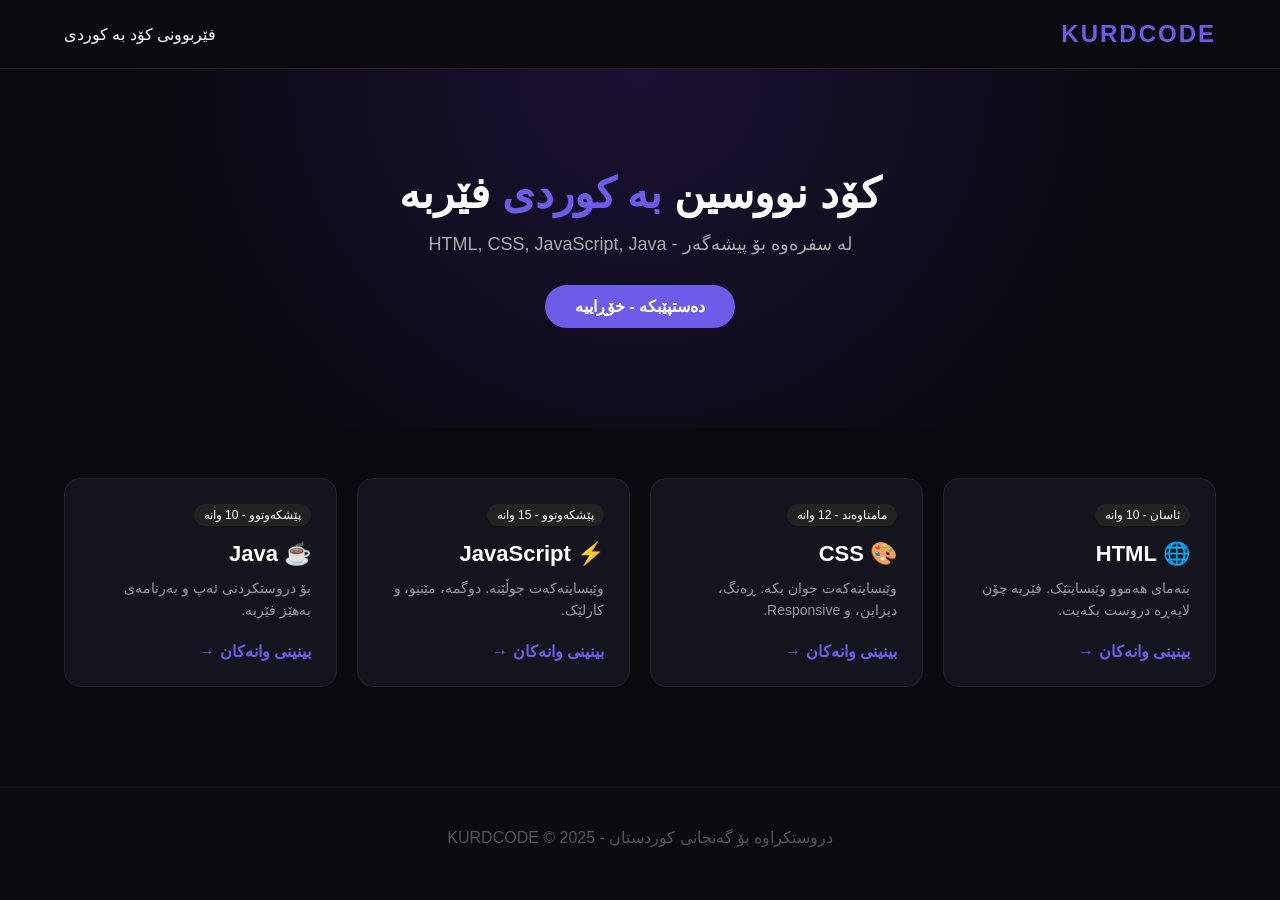
<file: index.html>
<!DOCTYPE html>
<html lang="ku" dir="rtl">
<head>
<meta charset="UTF-8">
<meta name="viewport" content="width=device-width, initial-scale=1.0">
<title>KURDCODE - فێربوونی کۆد بە کوردی</title>
<style>
*{margin:0;padding:0;box-sizing:border-box}
body{font-family:sans-serif;background:#0a0a0f;color:white}
header{padding:20px 5%;display:flex;justify-content:space-between;align-items:center;border-bottom:1px solid #222}
.logo{font-weight:900;font-size:24px;letter-spacing:2px;color:#6C5CE7}
.hero{text-align:center;padding:100px 20px;background: radial-gradient(circle at top, #1a1033 0%, #0a0a0f 70%)}
.hero h1{font-size:42px;margin-bottom:15px}
.hero span{color:#6C5CE7}
.hero p{color:#aaa;font-size:18px;margin-bottom:30px}
.btn{background:#6C5CE7;color:white;padding:12px 30px;border-radius:30px;text-decoration:none;display:inline-block;font-weight:bold}
.courses{display:grid;grid-template-columns:repeat(auto-fit,minmax(250px,1fr));gap:20px;padding:50px 5%}
.card{background:#14141f;border:1px solid #222;border-radius:16px;padding:25px;transition:.3s}
.card:hover{transform:translateY(-5px);border-color:#6C5CE7}
.card h3{font-size:22px;margin-bottom:10px}
.card p{color:#999;font-size:14px;margin-bottom:20px;line-height:1.6}
.tag{display:inline-block;background:#222;padding:4px 10px;border-radius:20px;font-size:12px;margin-bottom:15px}
.card a{color:#6C5CE7;text-decoration:none;font-weight:bold}
footer{text-align:center;padding:40px;color:#555;border-top:1px solid #111;margin-top:50px}
</style>
</head>
<body>
<header>
<div class="logo">KURDCODE</div>
<div>فێربوونی کۆد بە کوردی</div>
</header>

<section class="hero">
<h1>کۆد نووسین <span>بە کوردی</span> فێربە</h1>
<p>لە سفرەوە بۆ پیشەگەر - HTML, CSS, JavaScript, Java</p>
<a href="#courses" class="btn">دەستپێبکە - خۆڕاییە</a>
</section>

<section class="courses" id="courses">
<div class="card">
<div class="tag">ئاسان - 10 وانە</div>
<h3>🌐 HTML</h3>
<p>بنەمای هەموو وێبسایتێک. فێربە چۆن لاپەڕە دروست بکەیت.</p>
<a href="html.html">بینینی وانەکان →</a>
</div>
<div class="card">
<div class="tag">مامناوەند - 12 وانە</div>
<h3>🎨 CSS</h3>
<p>وێبسایتەکەت جوان بکە. ڕەنگ، دیزاین، و Responsive.</p>
<a href="css.html">بینینی وانەکان →</a>
</div>
<div class="card">
<div class="tag">پێشکەوتوو - 15 وانە</div>
<h3>⚡️ JavaScript</h3>
<p>وێبسایتەکەت جوڵێنە. دوگمە، مێنیو، و کارلێک.</p>
<a href="javascript.html">بینینی وانەکان →</a>
</div>
<div class="card">
<div class="tag">پێشکەوتوو - 10 وانە</div>
<h3>☕️ Java</h3>
<p>بۆ دروستکردنی ئەپ و بەرنامەی بەهێز فێربە.</p>
<a href="java.html">بینینی وانەکان →</a>
</div>
</section>

<footer>دروستکراوە بۆ گەنجانی کوردستان - 2025 © KURDCODE</footer>
</body>
</html>
</file>
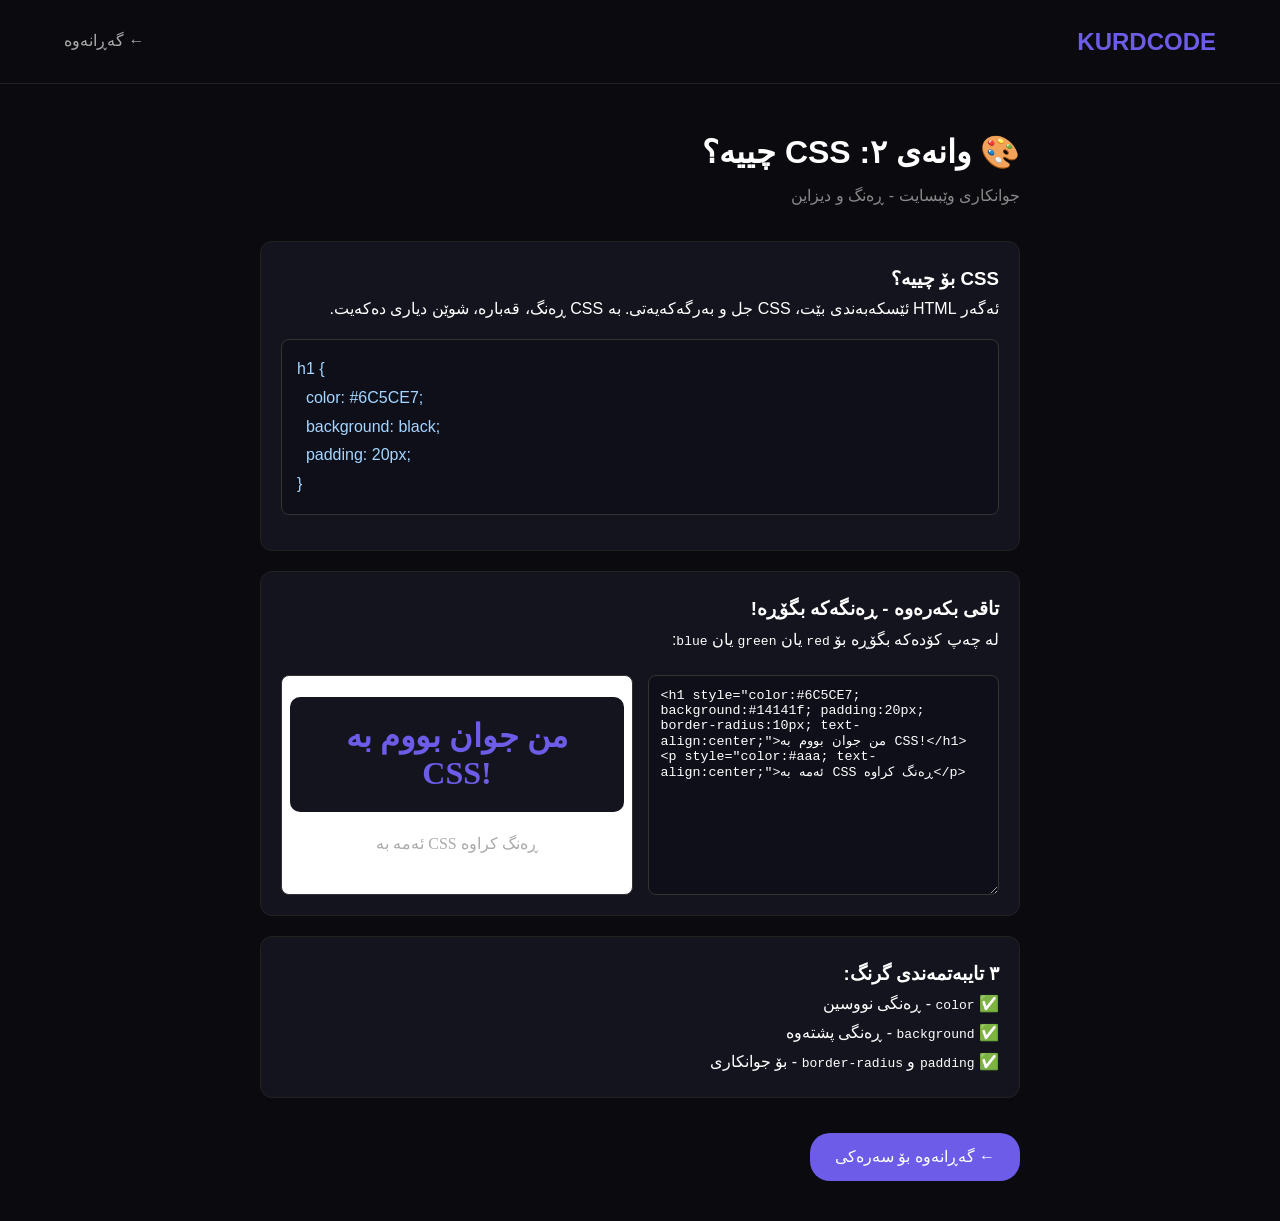
<file: css.html>
<!DOCTYPE html>
<html lang="ku" dir="rtl">
<head>
<meta charset="UTF-8">
<meta name="viewport" content="width=device-width, initial-scale=1.0">
<title>وانەی CSS - KURDCODE</title>
<style>
*{margin:0;padding:0;box-sizing:border-box}
body{font-family:sans-serif;background:#0a0a0f;color:white;line-height:1.8}
header{padding:20px 5%;display:flex;justify-content:space-between;align-items:center;border-bottom:1px solid #222}
.logo{font-weight:900;font-size:24px;color:#6C5CE7;text-decoration:none}
main{max-width:800px;margin:0 auto;padding:40px 20px}
h1{font-size:32px} .sub{color:#888;margin-bottom:30px}
.box{background:#14141f;border:1px solid #222;border-radius:12px;padding:20px;margin:20px 0}
.code{background:#0f0f1a;border:1px solid #333;border-radius:8px;padding:15px;direction:ltr;text-align:left;overflow:auto;margin:15px 0;color:#a5d6ff}
.editor{display:grid;grid-template-columns:1fr 1fr;gap:15px;margin-top:20px}
@media(max-width:600px){.editor{grid-template-columns:1fr}}
textarea{width:100%;height:220px;background:#0f0f1a;color:white;border:1px solid #333;border-radius:8px;padding:12px;font-family:monospace;direction:ltr}
iframe{width:100%;height:220px;background:white;border-radius:8px;border:1px solid #333}
.btn{background:#6C5CE7;color:white;padding:10px 25px;border-radius:20px;text-decoration:none;display:inline-block;margin-top:15px}
</style>
</head>
<body>
<header>
<a href="index.html" class="logo">KURDCODE</a>
<a href="index.html" style="color:#aaa;text-decoration:none">← گەڕانەوە</a>
</header>
<main>
<h1>🎨 وانەی ٢: CSS چییە؟</h1>
<p class="sub">جوانکاری وێبسایت - ڕەنگ و دیزاین</p>

<div class="box">
<h3>CSS بۆ چییە؟</h3>
<p>ئەگەر HTML ئێسکەبەندی بێت، CSS جل و بەرگەکەیەتی. بە CSS ڕەنگ، قەبارە، شوێن دیاری دەکەیت.</p>
<div class="code">h1 {<br>&nbsp;&nbsp;color: #6C5CE7;<br>&nbsp;&nbsp;background: black;<br>&nbsp;&nbsp;padding: 20px;<br>}</div>
</div>

<div class="box">
<h3>تاقی بکەرەوە - ڕەنگەکە بگۆڕە!</h3>
<p>لە چەپ کۆدەکە بگۆڕە بۆ <code>red</code> یان <code>green</code> یان <code>blue</code>:</p>
<div class="editor">
<textarea id="code"><h1 style="color:#6C5CE7; background:#14141f; padding:20px; border-radius:10px; text-align:center;">من جوان بووم بە CSS!</h1>
<p style="color:#aaa; text-align:center;">ئەمە بە CSS ڕەنگ کراوە</p></textarea>
<iframe id="preview"></iframe>
</div>
</div>

<div class="box">
<h3>٣ تایبەتمەندی گرنگ:</h3>
<p>✅ <code>color</code> - ڕەنگی نووسین<br>
✅ <code>background</code> - ڕەنگی پشتەوە<br>
✅ <code>padding</code> و <code>border-radius</code> - بۆ جوانکاری</p>
</div>

<a href="index.html" class="btn">← گەڕانەوە بۆ سەرەکی</a>
</main>
<script>
const code=document.getElementById('code');
const preview=document.getElementById('preview');
function update(){preview.srcdoc=code.value}
code.addEventListener('input',update); update();
</script>
</body>
</html>
</file>
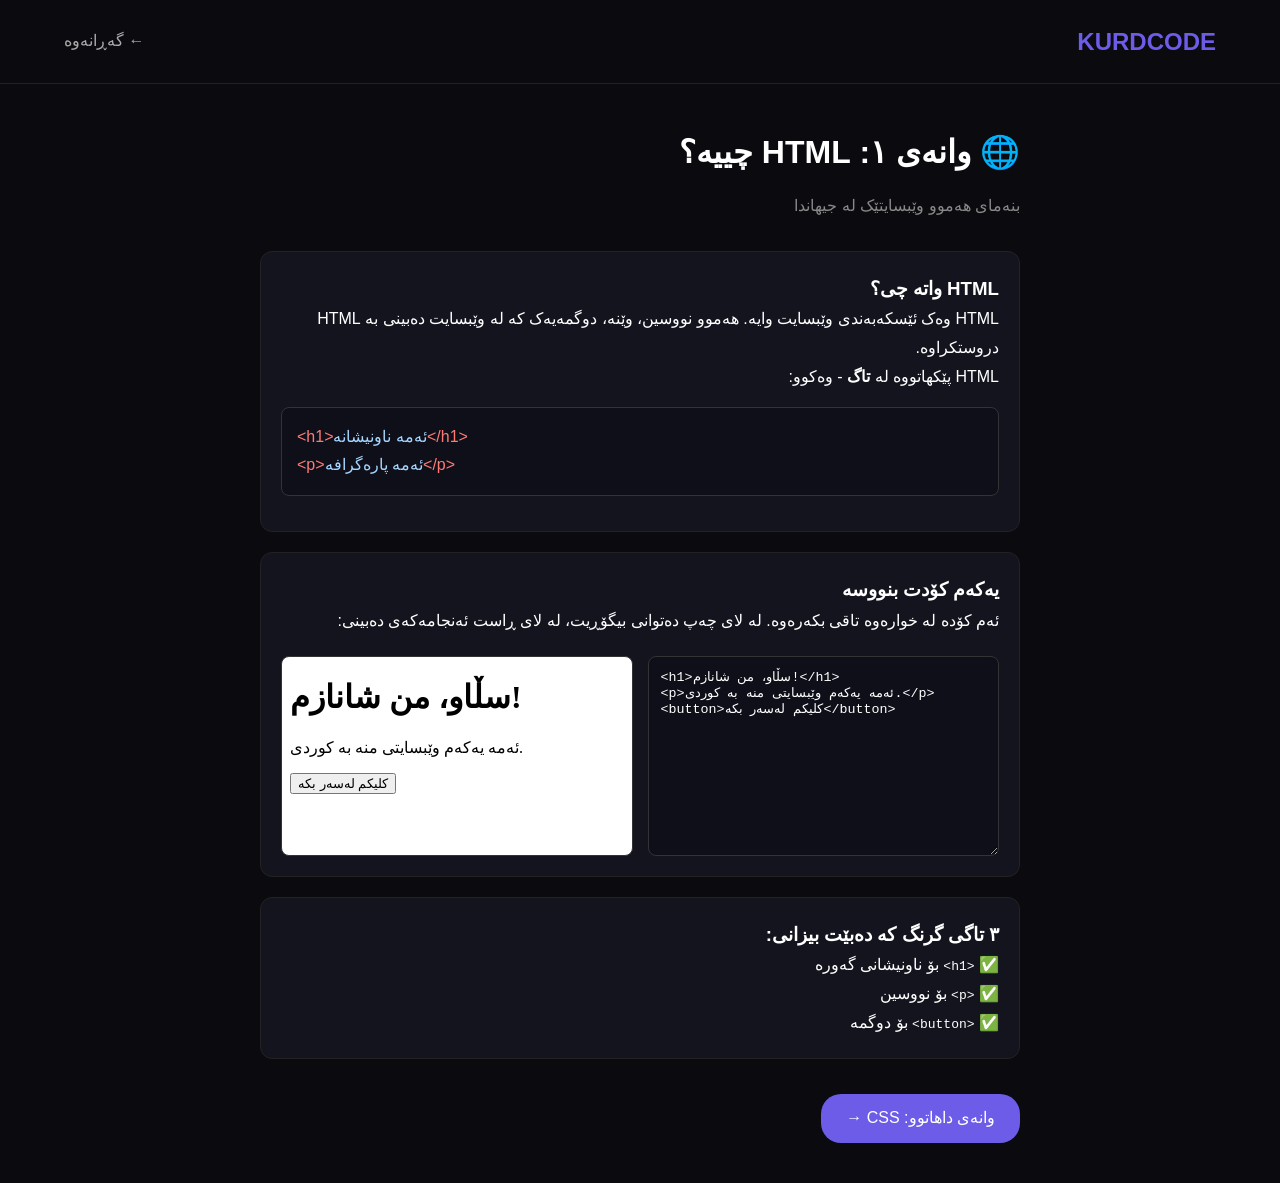
<file: html.html>
<!DOCTYPE html>
<html lang="ku" dir="rtl">
<head>
<meta charset="UTF-8">
<meta name="viewport" content="width=device-width, initial-scale=1.0">
<title>وانەی HTML - KURDCODE</title>
<style>
*{margin:0;padding:0;box-sizing:border-box}
body{font-family:sans-serif;background:#0a0a0f;color:white;line-height:1.8}
header{padding:20px 5%;display:flex;justify-content:space-between;align-items:center;border-bottom:1px solid #222}
.logo{font-weight:900;font-size:24px;color:#6C5CE7;text-decoration:none}
main{max-width:800px;margin:0 auto;padding:40px 20px}
h1{font-size:32px;margin-bottom:10px}
.sub{color:#888;margin-bottom:30px}
.box{background:#14141f;border:1px solid #222;border-radius:12px;padding:20px;margin:20px 0}
.code{background:#0f0f1a;border:1px solid #333;border-radius:8px;padding:15px;direction:ltr;text-align:left;overflow:auto;margin:15px 0;color:#a5d6ff}
.tag{color:#ff7b72}.attr{color:#79c0ff}.val{color:#a5d6ff}
.editor{display:grid;grid-template-columns:1fr 1fr;gap:15px;margin-top:20px}
@media(max-width:600px){.editor{grid-template-columns:1fr}}
textarea{width:100%;height:200px;background:#0f0f1a;color:white;border:1px solid #333;border-radius:8px;padding:12px;font-family:monospace;direction:ltr}
iframe{width:100%;height:200px;background:white;border-radius:8px;border:1px solid #333}
.btn{background:#6C5CE7;color:white;padding:10px 25px;border-radius:20px;text-decoration:none;display:inline-block;margin-top:15px}
</style>
</head>
<body>
<header>
<a href="index.html" class="logo">KURDCODE</a>
<a href="index.html" style="color:#aaa;text-decoration:none">← گەڕانەوە</a>
</header>

<main>
<h1>🌐 وانەی ١: HTML چییە؟</h1>
<p class="sub">بنەمای هەموو وێبسایتێک لە جیهاندا</p>

<div class="box">
<h3>HTML واتە چی؟</h3>
<p>HTML وەک ئێسکەبەندی وێبسایت وایە. هەموو نووسین، وێنە، دوگمەیەک کە لە وێبسایت دەبینی بە HTML دروستکراوە.</p>
<p>HTML پێکهاتووە لە <b>تاگ</b> - وەکوو:</p>
<div class="code">
<span class="tag">&lt;h1&gt;</span>ئەمە ناونیشانە<span class="tag">&lt;/h1&gt;</span><br>
<span class="tag">&lt;p&gt;</span>ئەمە پارەگرافە<span class="tag">&lt;/p&gt;</span>
</div>
</div>

<div class="box">
<h3>یەکەم کۆدت بنووسە</h3>
<p>ئەم کۆدە لە خوارەوە تاقی بکەرەوە. لە لای چەپ دەتوانی بیگۆڕیت، لە لای ڕاست ئەنجامەکەی دەبینی:</p>
<div class="editor">
<textarea id="code"><h1>سڵاو، من شانازم!</h1>
<p>ئەمە یەکەم وێبسایتی منە بە کوردی.</p>
<button>کلیکم لەسەر بکە</button></textarea>
<iframe id="preview"></iframe>
</div>
</div>

<div class="box">
<h3>٣ تاگی گرنگ کە دەبێت بیزانی:</h3>
<p>✅ <code>&lt;h1&gt;</code> بۆ ناونیشانی گەورە<br>
✅ <code>&lt;p&gt;</code> بۆ نووسین<br>
✅ <code>&lt;button&gt;</code> بۆ دوگمە</p>
</div>

<a href="#" class="btn">وانەی داهاتوو: CSS →</a>

</main>

<script>
const code = document.getElementById('code');
const preview = document.getElementById('preview');
function update(){ preview.srcdoc = code.value; }
code.addEventListener('input', update);
update();
</script>
</body>
</html>
</file>
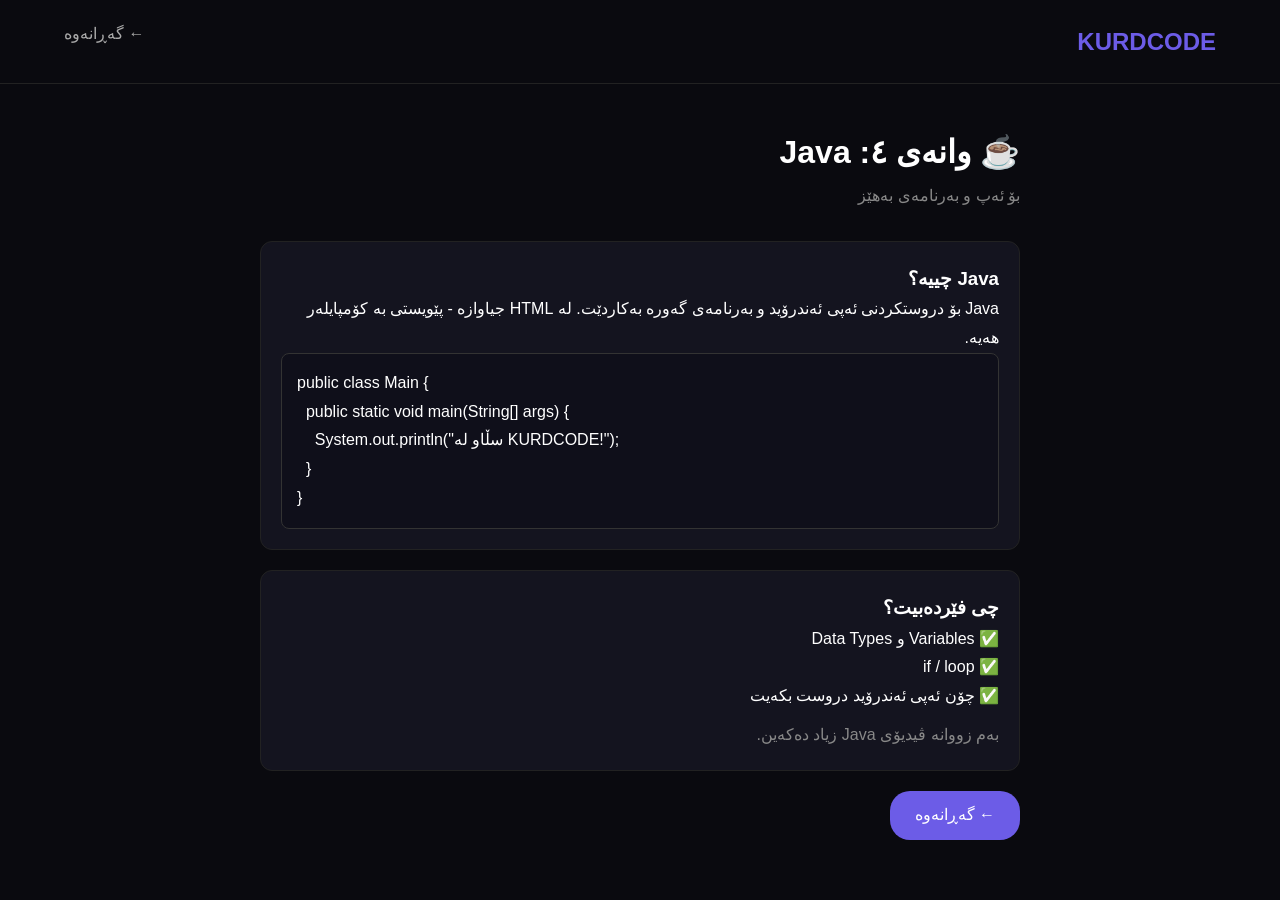
<file: java.html>
<!DOCTYPE html><html lang="ku" dir="rtl"><head><meta charset="UTF-8"><meta name="viewport" content="width=device-width, initial-scale=1.0"><title>Java - KURDCODE</title>
<style>*{margin:0;padding:0;box-sizing:border-box}body{font-family:sans-serif;background:#0a0a0f;color:white;line-height:1.8}header{padding:20px 5%;display:flex;justify-content:space-between;border-bottom:1px solid #222}.logo{font-weight:900;color:#6C5CE7;text-decoration:none;font-size:24px}main{max-width:800px;margin:0 auto;padding:40px 20px}.box{background:#14141f;border:1px solid #222;border-radius:12px;padding:20px;margin:20px 0}.code{background:#0f0f1a;border:1px solid #333;border-radius:8px;padding:15px;direction:ltr;text-align:left}.btn{background:#6C5CE7;color:white;padding:10px 25px;border-radius:20px;text-decoration:none;display:inline-block}</style></head><body>
<header><a href="index.html" class="logo">KURDCODE</a><a href="index.html" style="color:#aaa;text-decoration:none">← گەڕانەوە</a></header>
<main><h1>☕ وانەی ٤: Java</h1><p style="color:#888;margin-bottom:30px">بۆ ئەپ و بەرنامەی بەهێز</p>
<div class="box"><h3>Java چییە؟</h3><p>Java بۆ دروستکردنی ئەپی ئەندرۆید و بەرنامەی گەورە بەکاردێت. لە HTML جیاوازە - پێویستی بە کۆمپایلەر هەیە.</p><div class="code">public class Main {<br>&nbsp;&nbsp;public static void main(String[] args) {<br>&nbsp;&nbsp;&nbsp;&nbsp;System.out.println("سڵاو لە KURDCODE!");<br>&nbsp;&nbsp;}<br>}</div></div>
<div class="box"><h3>چی فێردەبیت؟</h3><p>✅ Variables و Data Types<br>✅ if / loop<br>✅ چۆن ئەپی ئەندرۆید دروست بکەیت</p><p style="color:#888;margin-top:10px">بەم زووانە ڤیدیۆی Java زیاد دەکەین.</p></div>
<a href="index.html" class="btn">← گەڕانەوە</a></main></body></html>
</file>
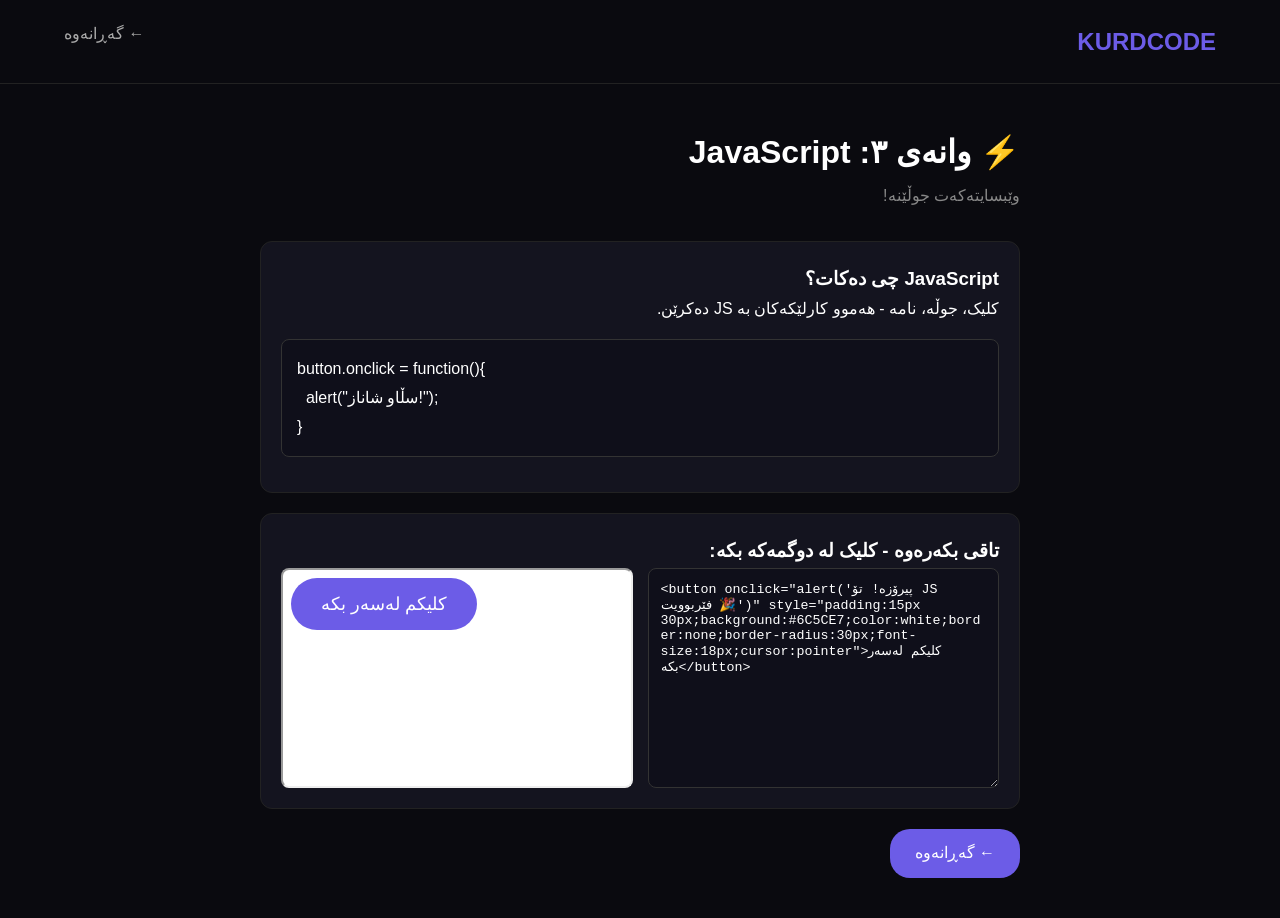
<file: javascript.html>
<!DOCTYPE html><html lang="ku" dir="rtl"><head><meta charset="UTF-8"><meta name="viewport" content="width=device-width, initial-scale=1.0"><title>JS - KURDCODE</title>
<style>*{margin:0;padding:0;box-sizing:border-box}body{font-family:sans-serif;background:#0a0a0f;color:white;line-height:1.8}header{padding:20px 5%;display:flex;justify-content:space-between;border-bottom:1px solid #222}.logo{font-weight:900;color:#6C5CE7;text-decoration:none;font-size:24px}main{max-width:800px;margin:0 auto;padding:40px 20px}.box{background:#14141f;border:1px solid #222;border-radius:12px;padding:20px;margin:20px 0}.code{background:#0f0f1a;border:1px solid #333;border-radius:8px;padding:15px;direction:ltr;text-align:left;margin:15px 0}.editor{display:grid;grid-template-columns:1fr 1fr;gap:15px}textarea{width:100%;height:220px;background:#0f0f1a;color:white;border:1px solid #333;border-radius:8px;padding:12px;font-family:monospace;direction:ltr}iframe{width:100%;height:220px;background:white;border-radius:8px} .btn{background:#6C5CE7;color:white;padding:10px 25px;border-radius:20px;text-decoration:none;display:inline-block}</style></head><body>
<header><a href="index.html" class="logo">KURDCODE</a><a href="index.html" style="color:#aaa;text-decoration:none">← گەڕانەوە</a></header>
<main><h1>⚡ وانەی ٣: JavaScript</h1><p style="color:#888;margin-bottom:30px">وێبسایتەکەت جوڵێنە!</p>
<div class="box"><h3>JavaScript چی دەکات؟</h3><p>کلیک، جوڵە، نامە - هەموو کارلێکەکان بە JS دەکرێن.</p><div class="code">button.onclick = function(){<br>&nbsp;&nbsp;alert("سڵاو شاناز!");<br>}</div></div>
<div class="box"><h3>تاقی بکەرەوە - کلیک لە دوگمەکە بکە:</h3><div class="editor"><textarea id="code"><button onclick="alert('پیرۆزە! تۆ JS فێربوویت 🎉')" style="padding:15px 30px;background:#6C5CE7;color:white;border:none;border-radius:30px;font-size:18px;cursor:pointer">کلیکم لەسەر بکە</button></textarea><iframe id="preview"></iframe></div></div>
<a href="index.html" class="btn">← گەڕانەوە</a></main>
<script>const c=document.getElementById('code'),p=document.getElementById('preview');function u(){p.srcdoc=c.value}c.addEventListener('input',u);u();</script></body></html>
</file>
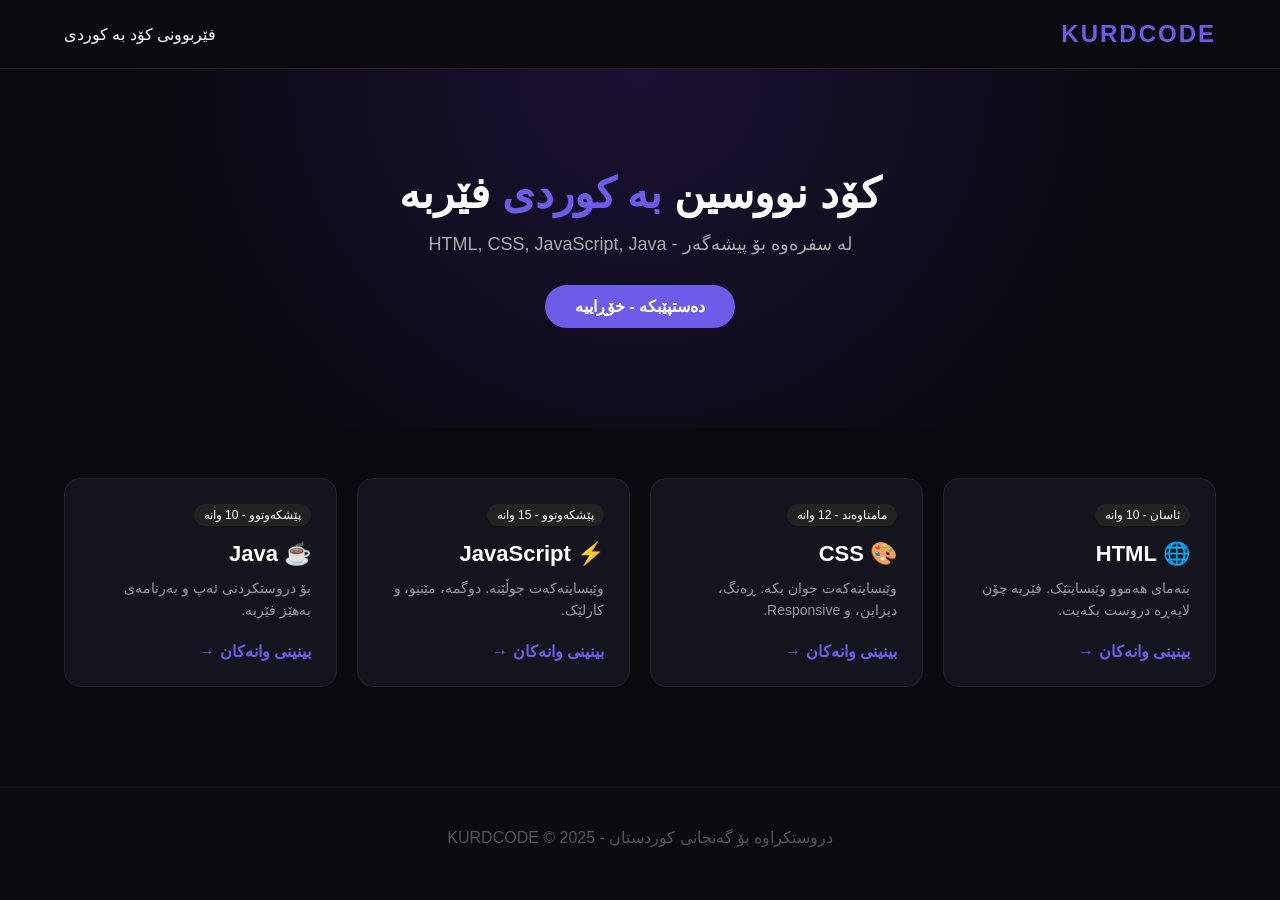
<file: KURD.html>
<!DOCTYPE html>
<html lang="ku" dir="rtl">
<head>
<meta charset="UTF-8">
<meta name="viewport" content="width=device-width, initial-scale=1.0">
<title>KURDCODE - فێربوونی کۆد بە کوردی</title>
<style>
*{margin:0;padding:0;box-sizing:border-box}
body{font-family:sans-serif;background:#0a0a0f;color:white}
header{padding:20px 5%;display:flex;justify-content:space-between;align-items:center;border-bottom:1px solid #222}
.logo{font-weight:900;font-size:24px;letter-spacing:2px;color:#6C5CE7}
.hero{text-align:center;padding:100px 20px;background: radial-gradient(circle at top, #1a1033 0%, #0a0a0f 70%)}
.hero h1{font-size:42px;margin-bottom:15px}
.hero span{color:#6C5CE7}
.hero p{color:#aaa;font-size:18px;margin-bottom:30px}
.btn{background:#6C5CE7;color:white;padding:12px 30px;border-radius:30px;text-decoration:none;display:inline-block;font-weight:bold}
.courses{display:grid;grid-template-columns:repeat(auto-fit,minmax(250px,1fr));gap:20px;padding:50px 5%}
.card{background:#14141f;border:1px solid #222;border-radius:16px;padding:25px;transition:.3s}
.card:hover{transform:translateY(-5px);border-color:#6C5CE7}
.card h3{font-size:22px;margin-bottom:10px}
.card p{color:#999;font-size:14px;margin-bottom:20px;line-height:1.6}
.tag{display:inline-block;background:#222;padding:4px 10px;border-radius:20px;font-size:12px;margin-bottom:15px}
.card a{color:#6C5CE7;text-decoration:none;font-weight:bold}
footer{text-align:center;padding:40px;color:#555;border-top:1px solid #111;margin-top:50px}
</style>
</head>
<body>
<header>
<div class="logo">KURDCODE</div>
<div>فێربوونی کۆد بە کوردی</div>
</header>

<section class="hero">
<h1>کۆد نووسین <span>بە کوردی</span> فێربە</h1>
<p>لە سفرەوە بۆ پیشەگەر - HTML, CSS, JavaScript, Java</p>
<a href="#courses" class="btn">دەستپێبکە - خۆڕاییە</a>
</section>

<section class="courses" id="courses">
<div class="card">
<div class="tag">ئاسان - 10 وانە</div>
<h3>🌐 HTML</h3>
<p>بنەمای هەموو وێبسایتێک. فێربە چۆن لاپەڕە دروست بکەیت.</p>
<a href="#">بینینی وانەکان →</a>
</div>
<div class="card">
<div class="tag">مامناوەند - 12 وانە</div>
<h3>🎨 CSS</h3>
<p>وێبسایتەکەت جوان بکە. ڕەنگ، دیزاین، و Responsive.</p>
<a href="#">بینینی وانەکان →</a>
</div>
<div class="card">
<div class="tag">پێشکەوتوو - 15 وانە</div>
<h3>⚡️ JavaScript</h3>
<p>وێبسایتەکەت جوڵێنە. دوگمە، مێنیو، و کارلێک.</p>
<a href="#">بینینی وانەکان →</a>
</div>
<div class="card">
<div class="tag">پێشکەوتوو - 10 وانە</div>
<h3>☕️ Java</h3>
<p>بۆ دروستکردنی ئەپ و بەرنامەی بەهێز فێربە.</p>
<a href="#">بینینی وانەکان →</a>
</div>
</section>

<footer>دروستکراوە بۆ گەنجانی کوردستان - 2025 © KURDCODE</footer>
</body>
</html>
</file>
